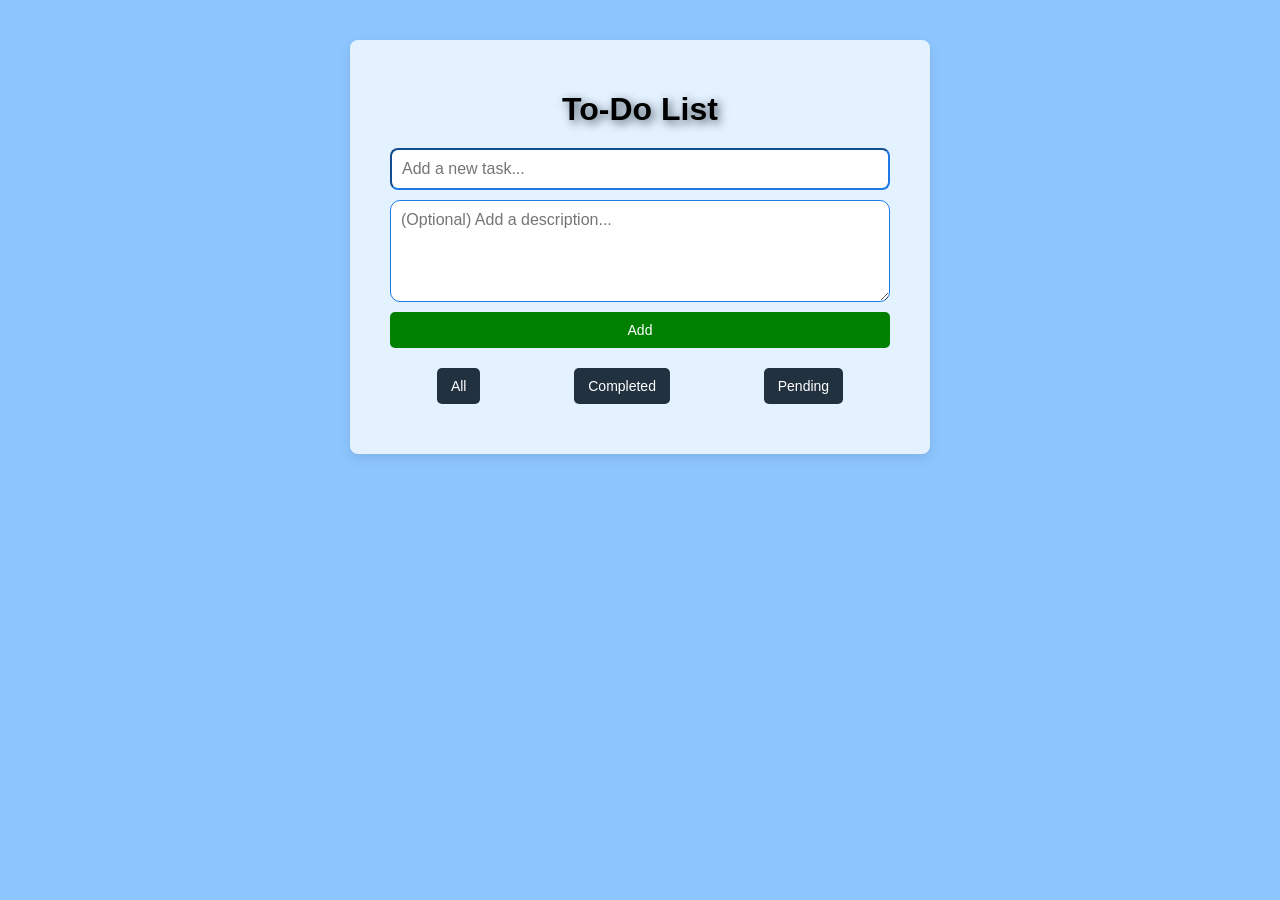
<file: week_3/index.html>
<!DOCTYPE html>
<html lang="en">
<head>
    <meta charset="UTF-8">
    <meta name="viewport" content="width=device-width, initial-scale=1">
    <title>To-Do List</title>
    <link rel="stylesheet" href="style.css">
</head>
<body>
    <div class="todo-container">
        <h1>To-Do List</h1>
        
        <div class="input-section">
            <input type="text" id="task-input" placeholder="Add a new task..." />
            <textarea id="task-description" placeholder="(Optional) Add a description..."></textarea>
            <button onclick="addTask()" id="addBtn">Add</button>
        </div>

        <div class="filter-section">
            <button onclick="filterTasks('all')">All</button>
            <button onclick="filterTasks('completed')">Completed</button>
            <button onclick="filterTasks('pending')">Pending</button>
        </div>

        <ul id="task-list"></ul>
    </div>
    <script src="script.js"></script>
</body>
</html>
</file>
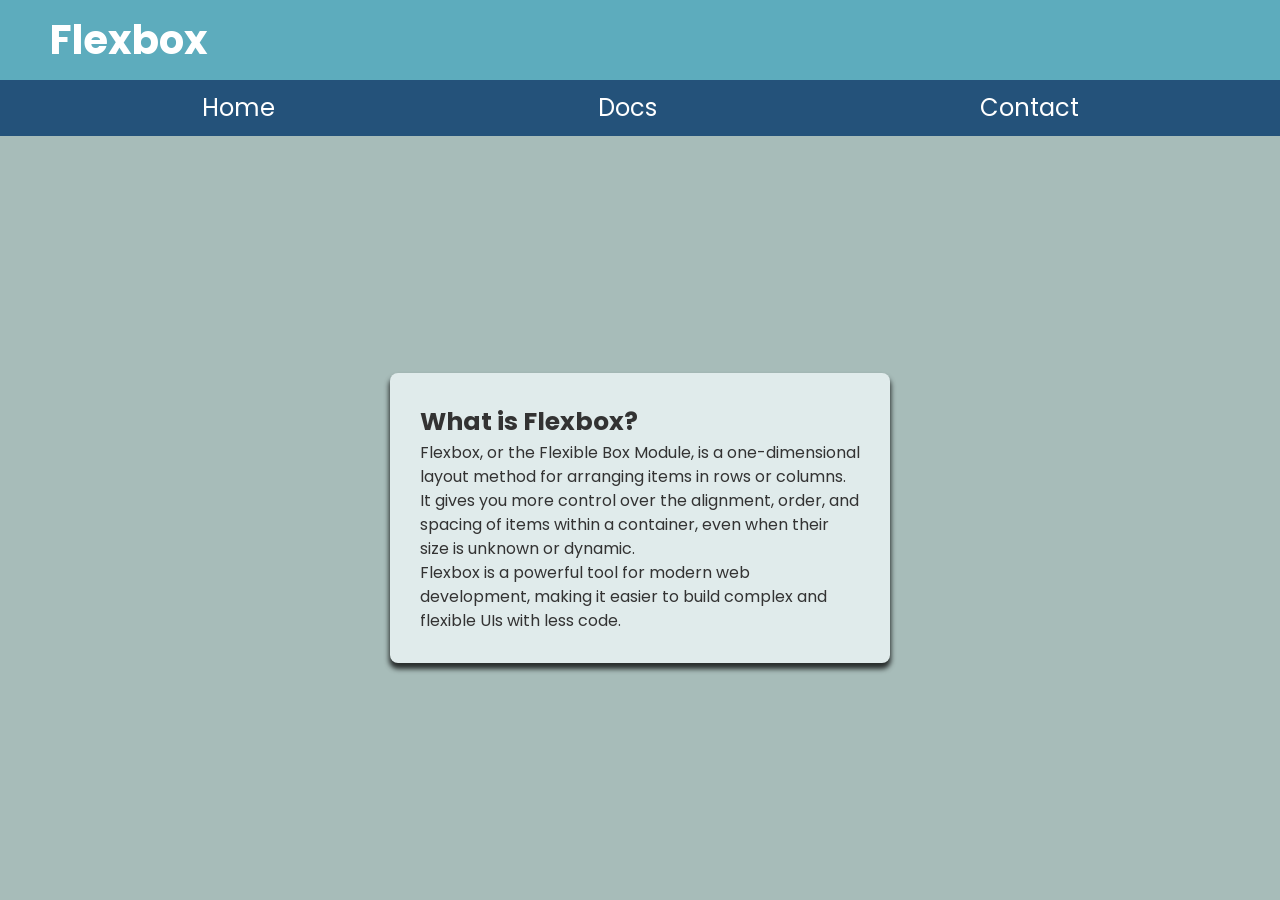
<file: week_2/task_1/index.html>
<!DOCTYPE html>
<html lang="en">
<head>
    <meta charset="UTF-8">
    <meta name="viewport" content="width=device-width, initial-scale=1.0">
    <title>Flexbox</title>
    <link rel="stylesheet" href="style.css">
    <link rel="preconnect" href="https://fonts.googleapis.com">
    <link rel="preconnect" href="https://fonts.gstatic.com" crossorigin>
    <link href="https://fonts.googleapis.com/css2?family=Poppins:ital,wght@0,100;0,200;0,300;0,400;0,500;0,600;0,700;0,800;0,900;1,100;1,200;1,300;1,400;1,500;1,600;1,700;1,800;1,900&display=swap" rel="stylesheet">
</head>
<body>
    <div class="title">
        <div class="container-1">
            <h1>Flexbox</h1>
        </div>
    </div>
    <div class="container-2">
        <ul class="nav">
            <li>
                <a href="">Home</a>
            </li>
            <li>
                <a href="">Docs</a>
            </li>
            <li>
                <a href="">Contact</a>
            </li>
        </ul>
    </div>
    <div class="container-3">
        <div class="card">
            <h3>What is Flexbox?</h3>
            Flexbox, or the Flexible Box Module, is a one-dimensional layout method for arranging items in rows or columns. It gives you more control over the alignment, order, and spacing of items within a container, even when their size is unknown or dynamic.<br>
            Flexbox is a powerful tool for modern web development, making it easier to build complex and flexible UIs with less code. 
        </div>
    </div>
</body>
</html>
</file>
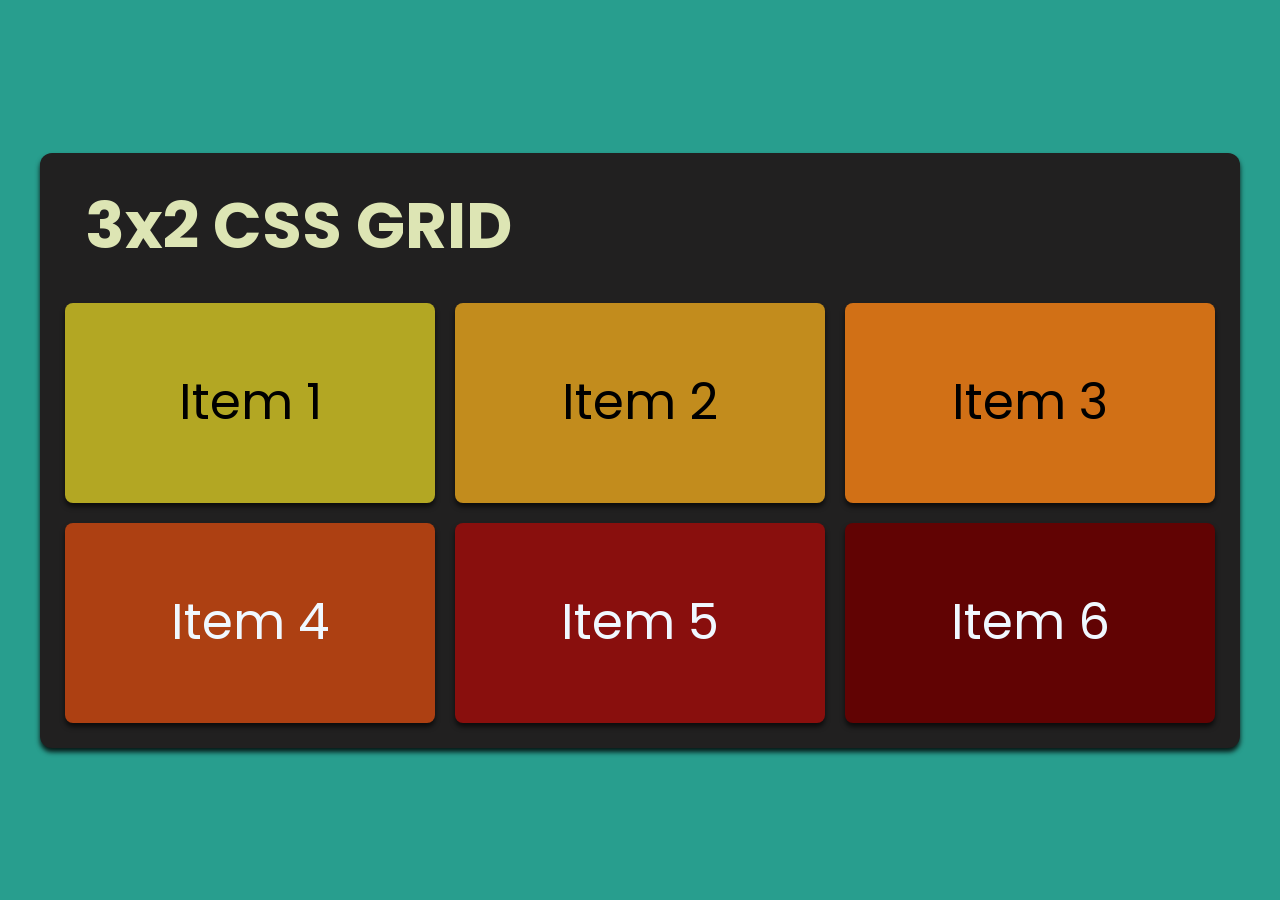
<file: week_2/task_2/index.html>
<!DOCTYPE html>
<html lang="en">
<head>
    <meta charset="UTF-8">
    <meta name="viewport" content="width=device-width, initial-scale=1.0">
    <title>CSS Grid</title>
    <link rel="stylesheet" href="style.css">
    <link rel="preconnect" href="https://fonts.googleapis.com">
    <link rel="preconnect" href="https://fonts.gstatic.com" crossorigin>
    <link href="https://fonts.googleapis.com/css2?family=Poppins:ital,wght@0,100;0,200;0,300;0,400;0,500;0,600;0,700;0,800;0,900;1,100;1,200;1,300;1,400;1,500;1,600;1,700;1,800;1,900&display=swap" rel="stylesheet">
</head>
<body>
    <div class="container">
        <h1 class="header">3x2 CSS GRID</h1>
        <div class="grid">
            <div class="grid-item">
                <p>Item 1</p>
            </div>
            <div class="grid-item">
                <p>Item 2</p>
            </div>
            <div class="grid-item">
                <p>Item 3</p>
            </div>
            <div class="grid-item">
                <p>Item 4</p>
            </div>
            <div class="grid-item">
                <p>Item 5</p>
            </div>
            <div class="grid-item">
                <p>Item 6</p>
            </div>
        </div>
    </div>
</body>
</html>
</file>
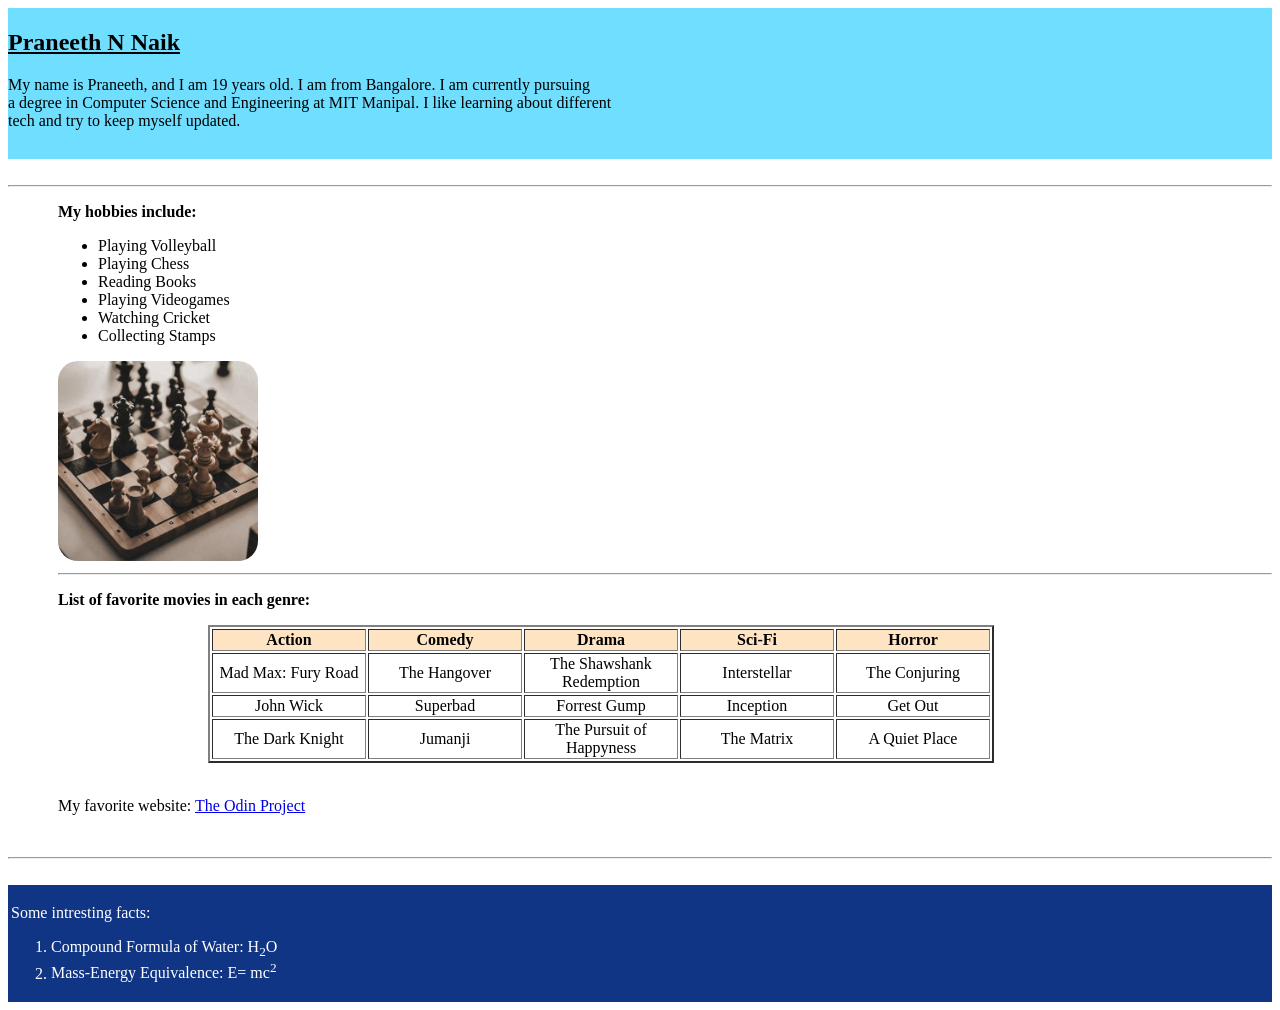
<file: week_1/task1.html>
<!-- Combined the first two tasks, of HTML and CSS. Used inline CSS in this task. -->

<!DOCTYPE html>
<html>
    <head>
        <title>My First Website</title>
    </head>
    <body>
        <header>
            <div style="background-color: hsl(194, 100%, 72%); height: 150px; padding-top: 1px;">
                <h2><u>Praneeth N Naik</u></h2>
                <p >My name is Praneeth, and I am 19 years old. I am from Bangalore. I am currently pursuing<br> a degree in Computer Science and Engineering at MIT Manipal. I like learning about different<br> tech and try to keep myself updated.</p>
            </div>
        </header>
        <br><hr>
        <main>
            <div style="margin-left: 50px;">
                <p><strong>My hobbies include: </strong></p>
                <ul>
                    <li>Playing Volleyball</li>
                    <li>Playing Chess</li>
                    <li>Reading Books</li>
                    <li>Playing Videogames</li>
                    <li>Watching Cricket</li>
                    <li>Collecting Stamps</li>
                </ul>
            <img src="chess.jpg" height="200px" style="border: none; border-radius: 20px;"><br><hr>
            </div>
            <p style="margin-left: 50px;"><strong>List of favorite movies in each genre: </strong></p>
            <table border="2" style="margin-left: 200px;">
                <tr  align="center" style="background-color: bisque;">
                    <th width="150">Action</th>
                    <th width="150">Comedy</th>
                    <th width="150">Drama</th>
                    <th width="150">Sci-Fi</th>
                    <th width="150">Horror</th>
                </tr>
                <tr align="center">
                    <td>Mad Max: Fury Road</td>
                    <td>The Hangover</td>
                    <td>The Shawshank Redemption</td>
                    <td>Interstellar</td>
                    <td>The Conjuring</td>
                </tr>
                <tr align="center">
                    <td>John Wick</td>
                    <td>Superbad</td>
                    <td>Forrest Gump</td>
                    <td>Inception</td>
                    <td>Get Out</td>
                </tr>
                <tr align="center">
                    <td>The Dark Knight</td>
                    <td>Jumanji</td>
                    <td>The Pursuit of Happyness</td>
                    <td>The Matrix</td>
                    <td>A Quiet Place</td>
                </tr>
            </table><br>
            <p style="margin-left: 50px;">My favorite website: <a href="www.theodinproject.com">The Odin Project</a></p>
        </main>
        <br><hr><br>
        <footer style="background-color: rgb(16, 53, 132); color: white; padding: 3px;">
            <p>Some intresting facts:<br></p>
            <ol>
                <li>Compound Formula of Water: H<sub>2</sub>O</li>
                <li>Mass-Energy Equivalence: E= mc<sup>2</sup></li>
            </ol>
        </footer>
    </body>
</html>
</file>
<file: week_3/style.css>
body {
    font-family: 'Segoe UI', sans-serif;
    background: #8dc6ff;
    margin: 0;
    padding: 40px;
    display: flex;
    justify-content: center;
}

.todo-container {
    background: #e4f1fe;
    padding: 30px 40px;
    border-radius: 8px;
    box-shadow: 0 4px 12px rgba(0,0,0,0.1);
    width: 100%;
    max-width: 500px;
}

h1 {
    text-align: center;
    margin-bottom: 20px;
    text-shadow: 3px 3px 10px #22313fcb;
}

.input-section {
    display: flex;
    flex-direction: column;
    gap: 10px;
    margin-bottom: 15px;
}

#task-input {
    flex: 1;
    padding: 10px;
    font-size: 16px;
    border-color: rgb(29, 122, 228);
    border-radius: 8px;
}

#task-description {
    padding: 10px;
    font-size: 16px;
    height: 80px;
    resize: vertical;
    font-family: inherit;
    border-color: rgb(29, 122, 228);
    border-radius: 10px;
}

button {
    padding: 10px 14px;
    font-size: 14px;
    cursor: pointer;
    border: none;
    background: #22313f;
    color: #fff;
    border-radius: 5px;
}

button:hover {
    background: #34495e;
}

#addBtn {
    background: green;
}

#addBtn:hover {
    background: darkgreen;
}

.filter-section {
    display: flex;
    justify-content: space-around;
    margin-bottom: 20px;
    margin-top: 20px;
}

ul {
    list-style-type: none;
    padding: 0;
}

li {
    background: #f9f9f9;
    padding: 12px;
    margin-bottom: 10px;
    border-left: 5px solid #007bff;
    display: flex;
    justify-content: space-between;
    align-items: center;
}

li.completed {
    text-decoration: line-through;
    color: #888;
    border-left-color: green;
}

.task-text {
    flex: 1;
    cursor: pointer;
}

.delete-btn {
    background: red;
    color: #fff;
    border: none;
    margin-left: 10px;
    padding: 6px 10px;
    border-radius: 4px;
    cursor: pointer;
}

.delete-btn:hover {
    background: darkred;
}
</file>
<file: week_2/task_1/style.css>
* {
    box-sizing: border-box;
    margin: 0;
    padding: 0;
}
body {
    min-height: 100vh;
    font-family: "Poppins", sans-serif;
    font-size: 16px;
    line-height: 1.5;
    color: #333;
    display: flex;
    flex-direction: column;
}
h1 {
    font-size: 40px;
    padding: 10px;
}
h3 {
    font-size: 25px;
}
ul {
    list-style-type: none;
}
.nav {
    display: flex;
    justify-content: space-around;
    font-size: x-large;
    max-width: 1200px;
    margin: 0 auto;
}
.nav li {
    padding: 10px;
}
.nav li a {
    text-decoration: none;
    color: #fff;
}
.nav li a:hover {
    color: #5dacbd;
}
.title {
    background: #5dacbd;
    color: #fff;
}
.container-1 {
    max-width: 1200px;
    margin: 0 auto;
}
.container-2 {
    background: #24527a;
}
.container-3 {
    flex: 1;
    display: flex;
    justify-content: center;
    align-items: center;
    background: #a7bcb9;
}
.card {
    background-color: #e0ebeb;
    border-radius: 8px;
    box-shadow: rgba(0, 0, 0, 0.753) 0px 5px 5px 1px;
    padding: 30px;
    max-width: 500px;
}
</file>
<file: week_2/task_2/style.css>
* {
    box-sizing: border-box;
    margin: 0;
    padding: 0;
}
body {
    font-family: 'Poppins', sans-serif;
    display: flex;
    justify-content: center;
    align-items: center;
    min-height: 100vh;
    background: #289e8e;
    padding: 20px;
}
.container {
    max-width: 1200px;
    width: 100%;
    background: #212020;
    padding: 25px;
    border-radius: 12px;
    box-shadow: 0 4px 5px rgba(0, 0, 0, 0.842);
}
.header {
    color: #dde5b4;
    margin-bottom: 30px;
    margin-left: 20px;
    font-size: 4em;
    font-weight: bold;
    display: inline-block;
}
.header:hover {
    color: rgb(77, 172, 82);
}
.grid {
    display: grid;
    grid-template-columns: repeat(3, 1fr);
    gap: 20px;
}
.grid-item {
    border-radius: 8px;
    min-height: 200px;
    display: flex;
    justify-content: center;
    align-items: center;
    font-size: 50px;
    box-shadow: 0 4px 5px rgba(0, 0, 0, 0.63);
    transition: transform 0.2s ease-in-out;
}
.grid-item:nth-of-type(1) {
    background: #b3a723;
    color: black;
}
.grid-item:nth-of-type(2) {
    background: #c28c1d;
    color: black;
}
.grid-item:nth-of-type(3) {
    background: #d17016;
    color: black;
}
.grid-item:nth-of-type(4) {
    background: #ad4012;
    color: aliceblue;
}
.grid-item:nth-of-type(5) {
    background: #890f0d;
    color: aliceblue;
}
.grid-item:nth-of-type(6) {
    background: #610303;
    color: aliceblue;
}
.grid-item:hover {
    transform: translateY(-5px);
}
@media (max-width: 1100px) {
    .grid {
        grid-template-columns: repeat(2, 1fr);
    }
    .header {
        font-size: 3.5em;
        margin-left: 0;
        text-align: center;
    }
    .grid-item:nth-of-type(2) {
        color: aliceblue;
    }
    .grid-item:nth-of-type(5) {
        color: black;
    }
}
@media (max-width: 768px) {
    .grid {
        grid-template-columns: repeat(1, 1fr);
    }
    .header {
        font-size: 3em;
    }
}
</file>
